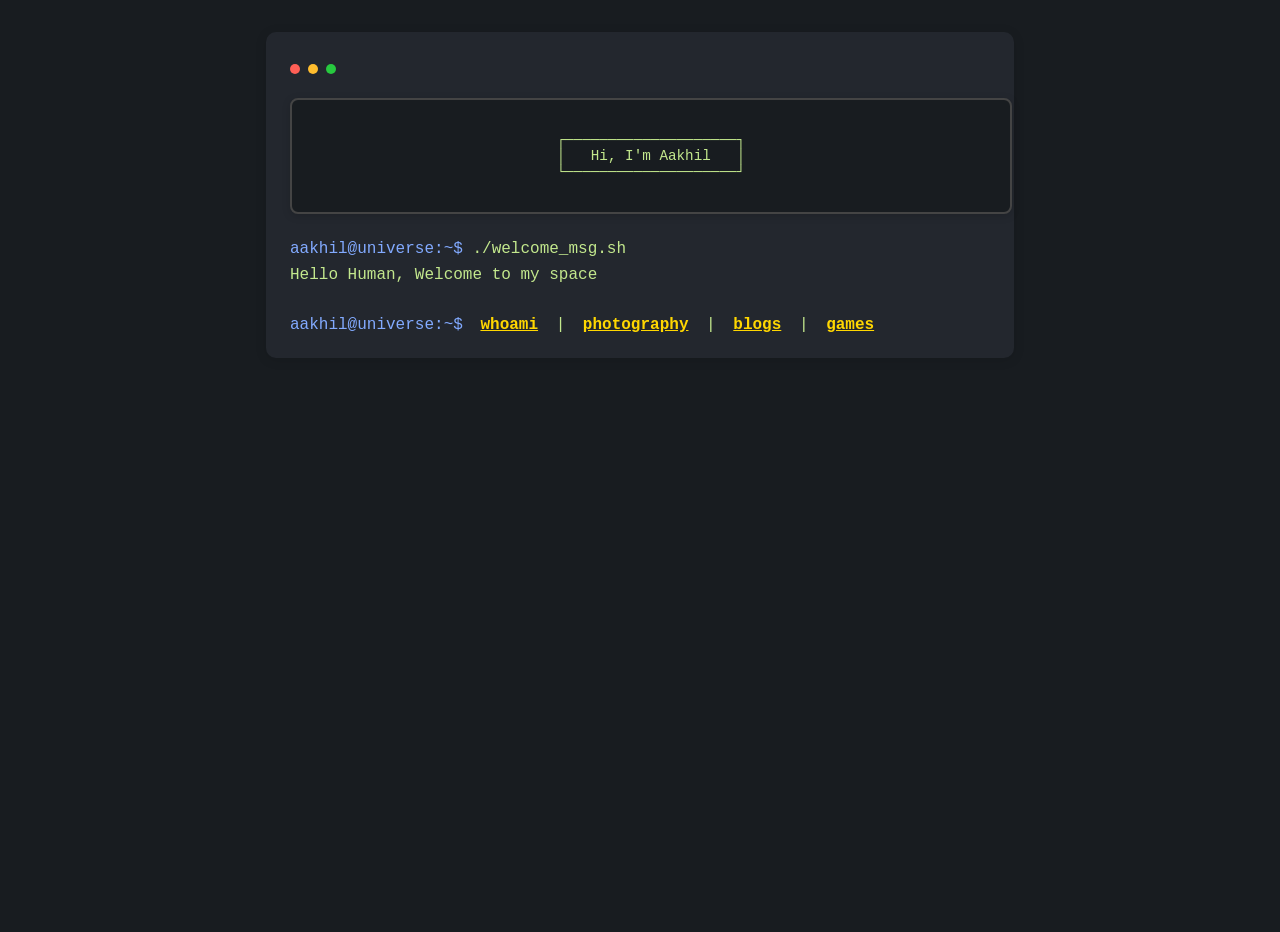
<file: index.html>
<!DOCTYPE html>
<html lang="en">
<head>
    <meta charset="UTF-8">
    <meta name="viewport" content="width=device-width, initial-scale=1.0">
    <title>Aakhil — Developer &amp; Photographer</title>
    <meta name="description" content="Personal space of Aakhil — developer, photographer, and writer. Code, snapshots, and thoughts on tech and beyond.">
    <meta name="author" content="Aakhil">
    <meta name="keywords" content="Aakhil, developer, software engineer, photography, blog, portfolio">
    <meta name="theme-color" content="#181c20">
    <link rel="canonical" href="https://aakhil.in/">

    <!-- Open Graph / social sharing -->
    <meta property="og:type" content="website">
    <meta property="og:title" content="Aakhil — Developer &amp; Photographer">
    <meta property="og:description" content="Personal space of Aakhil — developer, photographer, and writer.">
    <meta property="og:url" content="https://aakhil.in/">
    <meta property="og:site_name" content="Aakhil">

    <!-- Twitter card -->
    <meta name="twitter:card" content="summary">
    <meta name="twitter:title" content="Aakhil — Developer &amp; Photographer">
    <meta name="twitter:description" content="Personal space of Aakhil — developer, photographer, and writer.">

    <!-- Inline SVG favicon: green terminal prompt on dark background -->
    <link rel="icon" href="data:image/svg+xml,%3Csvg xmlns='http://www.w3.org/2000/svg' viewBox='0 0 32 32'%3E%3Crect width='32' height='32' rx='6' fill='%23181c20'/%3E%3Ctext x='6' y='23' font-family='monospace' font-size='18' fill='%23c3e88d'%3E%26gt;_%3C/text%3E%3C/svg%3E">

    <link rel="stylesheet" href="/assets/css/style.css">
</head>
<body>
    <div class="terminal" id="terminal">
        <div class="terminal-header">
            <span class="dot red"></span>
            <span class="dot yellow"></span>
            <span class="dot green"></span>
        </div>
        <div class="ascii-title-box">
<pre>
┌────────────────────┐
│   Hi, I'm Aakhil   │
└────────────────────┘
</pre>
        </div>
        <div id="welcome-block">
            <span class="prompt">aakhil@universe:~$</span> ./welcome_msg.sh
            <div style="margin-top:0.5em;">Hello Human, Welcome to my space</div>
        </div>
        <div style="margin-top:2em;" id="main-menu">
            <span class="prompt">aakhil@universe:~$</span>
            <span>
                <span class="folder-link" onclick="runTerminalAnimation('whoami')">whoami</span>  |
                <span class="folder-link" onclick="runTerminalAnimation('photography')">photography</span>  |
                <span class="folder-link" onclick="runTerminalAnimation('blogs')">blogs</span>  |
                <a class="folder-link" href="/games">games</a>
            </span>
        </div>
        <div id="output"></div>
    </div>
    <script>
        const output = document.getElementById('output');
        const mainMenu = document.getElementById('main-menu');
        const sections = {
            whoami: {
                command: true,
                content: `
                    <div class="output-section">
                        <h2>whoami</h2>
                        <div><span class="comment"># a quick intro</span></div>
                        <div>
                            <p>Hi, I'm Aakhil — a developer who loves building things,
                            breaking them, and figuring out how they work.<br>
                            When I'm away from the keyboard you'll find me behind a camera,
                            hopping cafés in the name of "research" (read: caffeine addiction),
                            or in the kitchen cooking up meals that are <em>almost</em> as good
                            as I claim they are.</p>
                            <p><span class="comment"># let's connect</span><br>
                            <a class="contact-link" href="https://www.linkedin.com/in/aakhil" target="_blank" rel="noopener">LinkedIn</a></p>
                        </div>
                        <div>
                            <span class="cd-link" onclick="runClear()">clear</span>
                        </div>
                    </div>
                `
            },
            photography: {
                prompt: 'aakhil@universe:~/photography$',
                content: `
                    <div class="output-section">
                        <h2>Photography</h2>
                        <div><span class="comment"># Snapshots, stories, and pixels</span></div>
                        <div>
                            <p>Welcome to my photography section!<br>
                            <span style="color:var(--accent)">[Coming soon]</span> My favorite shots and the stories behind them.</p>
                        </div>
                        <div>
                            <span class="cd-link" onclick="runCdBack()">cd ..</span>
                        </div>
                    </div>
                `
            },
            blogs: {
                prompt: 'aakhil@universe:~/blogs$',
                content: `
                    <div class="output-section">
                        <h2>Blogs</h2>
                        <div><span class="comment"># Thoughts, tutorials, and tech</span></div>
                        <div>
                            <p>Read my latest posts, guides, and experiences in tech and beyond.<br>
                            <span style="color:var(--accent)">[Coming soon]</span></p>
                        </div>
                        <div>
                            <span class="cd-link" onclick="runCdBack()">cd ..</span>
                        </div>
                    </div>
                `
            }
        };

        function typeText(element, text, callback, speed = 40) {
            let i = 0;
            function type() {
                if (i < text.length) {
                    element.innerHTML += text.charAt(i);
                    i++;
                    setTimeout(type, speed);
                } else if (callback) {
                    callback();
                }
            }
            type();
        }

        function runTerminalAnimation(section) {
            mainMenu.style.display = 'none';
            output.innerHTML = '';
            const cmdDiv = document.createElement('div');
            cmdDiv.innerHTML = `<span class="prompt">aakhil@universe:~$</span> `;
            output.appendChild(cmdDiv);

            if (sections[section].command) {
                // Command sections (e.g. whoami): just run the command, no cd/ls
                typeText(cmdDiv, section, () => {
                    setTimeout(() => {
                        output.innerHTML += sections[section].content;
                    }, 350);
                });
                return;
            }

            // Folder sections: cd into them, then ls
            typeText(cmdDiv, `cd ${section}`, () => {
                setTimeout(() => {
                    const lsDiv = document.createElement('div');
                    lsDiv.innerHTML = `<span class="prompt">${sections[section].prompt}</span> `;
                    output.appendChild(lsDiv);
                    typeText(lsDiv, 'ls', () => {
                        setTimeout(() => {
                            output.innerHTML += sections[section].content;
                        }, 350);
                    });
                }, 350);
            });
        }

        function runClear() {
            output.innerHTML = '';
            const cmdDiv = document.createElement('div');
            cmdDiv.innerHTML = `<span class="prompt">aakhil@universe:~$</span> `;
            output.appendChild(cmdDiv);
            typeText(cmdDiv, 'clear', () => {
                setTimeout(() => {
                    output.innerHTML = '';
                    mainMenu.style.display = '';
                }, 350);
            });
        }

        function runCdBack() {
            output.innerHTML = '';
            // Animate cd .. command
            const cmdDiv = document.createElement('div');
            cmdDiv.innerHTML = `<span class="prompt">aakhil@universe:~$</span> `;
            output.appendChild(cmdDiv);
            typeText(cmdDiv, 'cd ..', () => {
                setTimeout(() => {
                    output.innerHTML = '';
                    mainMenu.style.display = '';
                }, 350);
            });
        }
    </script>
</body>
</html>
</file>
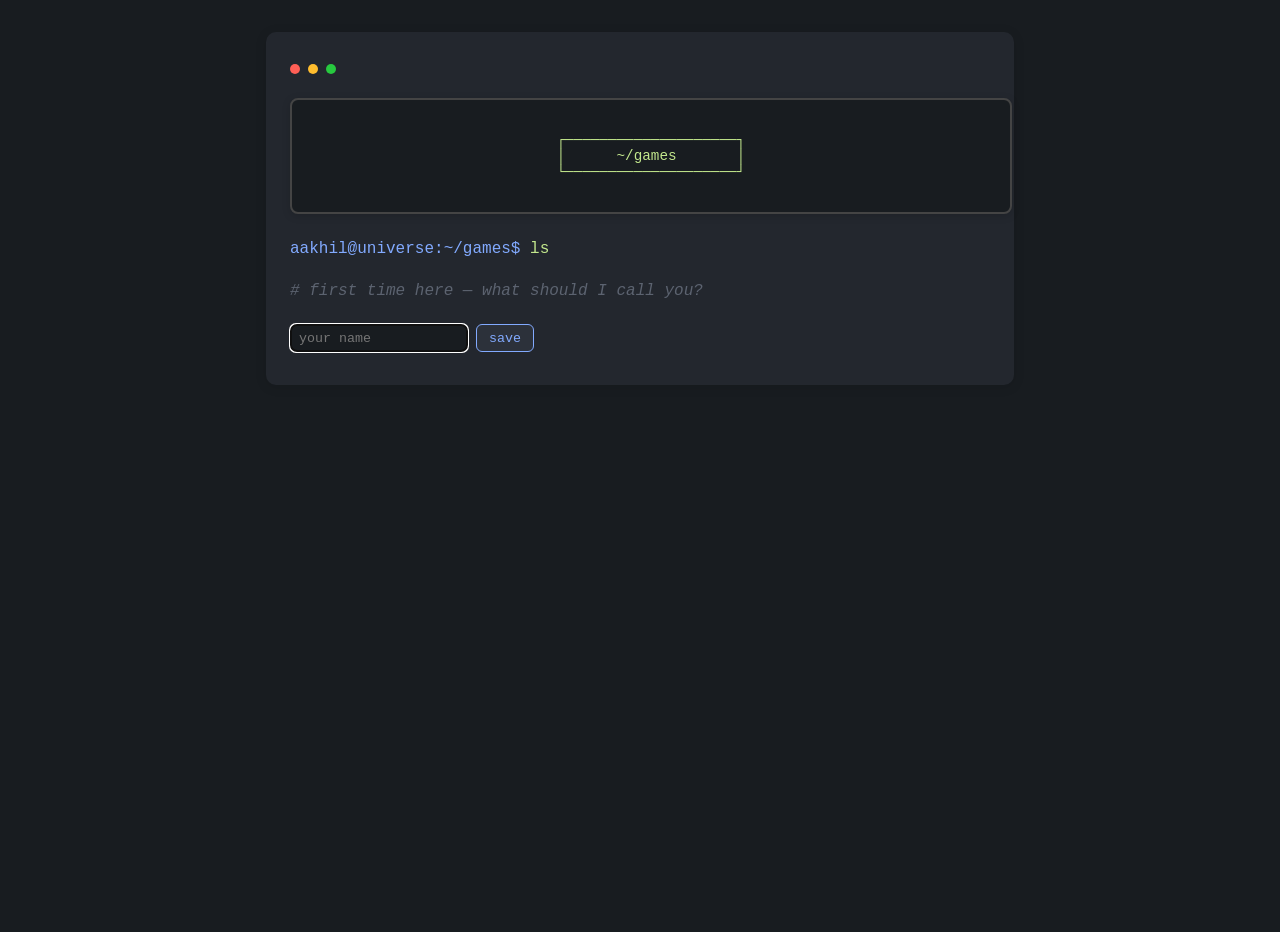
<file: games/index.html>
<!DOCTYPE html>
<html lang="en">
<head>
    <meta charset="UTF-8">
    <meta name="viewport" content="width=device-width, initial-scale=1.0">
    <title>Games — Aakhil</title>
    <meta name="description" content="A small arcade — play Sudoku and more on Aakhil's terminal-themed site.">
    <meta name="author" content="Aakhil">
    <meta name="theme-color" content="#181c20">
    <link rel="canonical" href="https://aakhil.in/games">

    <!-- Open Graph / social sharing -->
    <meta property="og:type" content="website">
    <meta property="og:title" content="Games — Aakhil">
    <meta property="og:description" content="A small arcade — play Sudoku and more.">
    <meta property="og:url" content="https://aakhil.in/games">
    <meta property="og:site_name" content="Aakhil">

    <!-- Twitter card -->
    <meta name="twitter:card" content="summary">
    <meta name="twitter:title" content="Games — Aakhil">
    <meta name="twitter:description" content="A small arcade — play Sudoku and more.">

    <!-- Inline SVG favicon: green terminal prompt on dark background -->
    <link rel="icon" href="data:image/svg+xml,%3Csvg xmlns='http://www.w3.org/2000/svg' viewBox='0 0 32 32'%3E%3Crect width='32' height='32' rx='6' fill='%23181c20'/%3E%3Ctext x='6' y='23' font-family='monospace' font-size='18' fill='%23c3e88d'%3E%26gt;_%3C/text%3E%3C/svg%3E">

    <link rel="stylesheet" href="/assets/css/style.css">
    <link rel="stylesheet" href="/games/games.css">
</head>
<body>
    <div class="terminal" id="terminal">
        <div class="terminal-header">
            <span class="dot red"></span>
            <span class="dot yellow"></span>
            <span class="dot green"></span>
        </div>
        <div class="ascii-title-box">
<pre>
┌────────────────────┐
│      ~/games       │
└────────────────────┘
</pre>
        </div>
        <div>
            <span class="prompt">aakhil@universe:~/games$</span> ls
        </div>
        <div class="output-section" id="games-root"></div>
    </div>
    <script type="module" src="/games/js/main.js"></script>
</body>
</html>
</file>
<file: assets/css/style.css>
/* =========================================================
   Shared terminal theme — used by every page on the site
   ========================================================= */
:root {
    --bg: #181c20;
    --panel: #23272e;
    --text: #c3e88d;
    --comment: #5c6370;
    --accent: #82aaff;
    --folder: #ffd700;
    --shadow: 0 2px 12px rgba(0,0,0,0.12);
}
html, body {
    height: 100%;
    margin: 0;
    padding: 0;
    background: var(--bg);
    color: var(--text);
    font-family: 'Fira Mono', 'Consolas', 'Menlo', monospace;
    min-height: 100vh;
}
.terminal {
    background: var(--panel);
    margin: 2rem auto;
    max-width: 700px;
    border-radius: 10px;
    box-shadow: var(--shadow);
    padding: 2rem 1.5rem 1.5rem 1.5rem;
    position: relative;
}
.terminal-header {
    display: flex;
    align-items: center;
    gap: 0.5em;
    margin-bottom: 1.5em;
}
.dot {
    width: 10px;
    height: 10px;
    border-radius: 50%;
    display: inline-block;
}
.dot.red { background: #ff5f56; }
.dot.yellow { background: #ffbd2e; }
.dot.green { background: #27c93f; }
.prompt {
    color: var(--accent);
}
.cursor {
    display: inline-block;
    width: 10px;
    background: var(--accent);
    animation: blink 1s steps(1) infinite;
    height: 1.1em;
    vertical-align: middle;
    margin-left: 2px;
}
.ascii-title-box {
    background: #181c20;
    border: 2px solid #444;
    border-radius: 8px;
    padding: 1em 0.5em;
    margin-bottom: 1.5em;
    text-align: center;
    font-family: 'Fira Mono', 'Consolas', 'Menlo', monospace;
    font-size: 1.1em;
    box-shadow: 0 2px 8px rgba(0,0,0,0.15);
    display: inline-block;
    width: 100%;
    color: var(--text);
}
.comment {
    color: var(--comment);
    font-style: italic;
    margin-bottom: 1.5em;
    display: block;
}
.folder-link {
    color: var(--folder);
    cursor: pointer;
    text-decoration: underline;
    font-weight: bold;
    margin: 0 0.5em;
    transition: color 0.2s;
}
.folder-link:hover {
    color: #fffbe7;
}
.cd-link {
    color: var(--accent);
    cursor: pointer;
    text-decoration: underline;
    margin-top: 2em;
    display: inline-block;
    transition: color 0.2s;
}
.cd-link:hover {
    color: #c3e88d;
}
.contact-link {
    color: var(--accent);
    text-decoration: underline;
    transition: color 0.2s;
}
.contact-link:hover {
    color: var(--folder);
}
.output-section {
    margin-top: 1.5em;
    animation: fadeIn 0.5s;
}
@keyframes fadeIn {
    from { opacity: 0; transform: translateY(10px);}
    to { opacity: 1; transform: none;}
}
@media (max-width: 600px) {
    .terminal {
        padding: 1rem 0.5rem 1rem 0.5rem;
    }
    .ascii-title-box {
        font-size: 0.85em;
        padding: 0.5em 0.2em;
    }
}
</file>
<file: games/games.css>
/* =========================================================
   Games arcade + Sudoku styles
   ========================================================= */
.btn {
    font-family: inherit;
    background: #2c313a;
    color: var(--text);
    border: 1px solid #3a414d;
    border-radius: 6px;
    padding: 0.4em 0.9em;
    cursor: pointer;
    transition: background 0.15s, border-color 0.15s;
}
.btn:hover { background: #353b45; border-color: var(--accent); }
.btn.primary { border-color: var(--accent); color: var(--accent); }
.btn.active { border-color: var(--folder); color: var(--folder); }
.games-grid {
    display: grid;
    grid-template-columns: repeat(auto-fill, minmax(140px, 1fr));
    gap: 0.8em;
    margin: 1em 0;
}
.game-tile {
    background: #2c313a;
    border: 1px solid #3a414d;
    border-radius: 8px;
    padding: 1em;
    cursor: pointer;
    text-align: center;
    transition: transform 0.15s, border-color 0.15s;
}
.game-tile:hover { transform: translateY(-3px); border-color: var(--accent); }
.game-tile.soon { opacity: 0.5; cursor: default; }
.game-tile.soon:hover { transform: none; border-color: #3a414d; }
.game-tile .icon { font-size: 1.8em; display: block; margin-bottom: 0.2em; }
.game-tile .name { color: var(--folder); font-weight: bold; }
.game-tile .meta { color: var(--comment); font-size: 0.8em; display: block; margin-top: 0.3em; }
.name-form { display: flex; gap: 0.5em; flex-wrap: wrap; margin: 0.6em 0; }
.name-form input {
    font-family: inherit;
    background: #181c20;
    color: var(--text);
    border: 1px solid #3a414d;
    border-radius: 6px;
    padding: 0.4em 0.6em;
}
/* ---- Sudoku ---- */
.sudoku-bar {
    display: flex;
    flex-wrap: wrap;
    align-items: center;
    gap: 0.8em;
    margin: 0.8em 0;
}
.sudoku-bar .timer { color: var(--accent); }
.difficulty-row { display: flex; gap: 0.5em; flex-wrap: wrap; margin: 0.6em 0; }
.sudoku-board {
    display: grid;
    grid-template-columns: repeat(9, 1fr);
    box-sizing: border-box;
    width: 100%;
    max-width: 338px;            /* 3 boxes × ~112px = 338px total */
    margin: 0.8em 0;
    background: #fff;
    border: 2px solid #1a1a1a;
}
.sudoku-cell {
    aspect-ratio: 1 / 1;
    box-sizing: border-box;
    min-width: 0;
    border: none;
    border-right: 1px solid #c8c8c8;
    border-bottom: 1px solid #c8c8c8;
    background: #fff;
    color: #1d4ed8;               /* your "pencil" entries */
    font-family: Georgia, 'Times New Roman', serif;
    font-size: 0.95em;
    font-weight: 600;
    line-height: 1;
    text-align: center;
    padding: 0;
    border-radius: 0;
    -moz-appearance: textfield;
}
.sudoku-cell:focus { outline: none; background: #fff6c2; }
.sudoku-cell.given { color: #111; font-weight: 700; }
.sudoku-cell.conflict { color: #c0392b; background: #ffdede; }
.sudoku-cell.hint { color: #0a7d2c; font-weight: 700; background: #eafbe7; }
/* green splash when a row/column is completed correctly */
@keyframes cellComplete {
    0%   { background: #28c93f; box-shadow: inset 0 0 0 2px #1f9e31; }
    60%  { background: #b9f6c1; }
    100% { background: #fff; box-shadow: none; }
}
.sudoku-cell.flash-complete { animation: cellComplete 0.98s ease-out; }
/* trim inner edges so they don't double up with the outer frame */
.sudoku-cell:nth-child(9n) { border-right: none; }
.sudoku-cell:nth-child(n+73) { border-bottom: none; }
/* thick 3x3 separators for the printed-grid look */
.sudoku-cell.box-edge-right { border-right: 2px solid #1a1a1a; }
.sudoku-cell.box-edge-bottom { border-bottom: 2px solid #1a1a1a; }
.num-pad { display: grid; grid-template-columns: repeat(5, 1fr); gap: 0.3em; max-width: 383px; margin: 0.6em 0; }
.num-pad .btn { padding: 0.5em 0; }
.win-banner { color: var(--folder); font-weight: bold; margin: 0.6em 0; }
.stats-line { color: var(--comment); margin: 0.4em 0; }

/* ---- Tic Tac Toe ---- */
.ttt-board {
    display: grid;
    grid-template-columns: repeat(3, 1fr);
    box-sizing: border-box;
    width: 100%;
    max-width: 270px;
    margin: 0.8em 0;
    background: #fff;
    border: 2px solid #1a1a1a;
}
.ttt-cell {
    aspect-ratio: 1 / 1;
    box-sizing: border-box;
    min-width: 0;
    padding: 0;
    border: none;
    border-right: 1px solid #c8c8c8;
    border-bottom: 1px solid #c8c8c8;
    background: #fff;
    font-family: Georgia, 'Times New Roman', serif;
    font-size: 2.4em;
    font-weight: 700;
    line-height: 1;
    cursor: pointer;
    transition: background 0.15s ease;
}
.ttt-cell:nth-child(3n) { border-right: none; }
.ttt-cell:nth-child(n+7) { border-bottom: none; }
.ttt-cell.x { color: #1d4ed8; }
.ttt-cell.o { color: #c0392b; }
.ttt-cell:not(.x):not(.o):hover { background: #fff6c2; }
.ttt-cell.ttt-win { background: #b9f6c1; }

/* ---- Snake ---- */
.snake-board {
    display: block;
    width: 100%;
    max-width: 338px;
    aspect-ratio: 1 / 1;
    border: 2px solid #3a414d;
    border-radius: 8px;
    background: #181c20;
    touch-action: none;      /* let swipes steer, not scroll */
    margin: 0.8em 0;
}
/* mirrors .sudoku-bar .timer */
.sudoku-bar .snake-score { color: var(--folder); font-style: normal; font-weight: bold; }
.snake-pad {
    display: grid;
    grid-template-columns: repeat(3, 3.2em);
    grid-auto-rows: 3.2em;
    gap: 0.35em;
    justify-content: center;
    margin: 0.6em 0;
}
.snake-pad .btn { padding: 0; font-size: 1.1em; }
/* the d-pad is for touch screens only */
@media (pointer: fine) {
    .snake-pad { display: none; }
}

/* ---- 2048 ---- */
.g2048-board {
    position: relative;
    width: 100%;
    max-width: 338px;
    aspect-ratio: 1 / 1;
    background: #20242b;
    border: 2px solid #3a414d;
    border-radius: 8px;
    touch-action: none;      /* let swipes steer, not scroll */
    margin: 0.8em 0;
}
.g2048-bg {
    position: absolute;
    top: 0;
    left: 0;
    background: #2c313a;
    border-radius: 6px;
}
.g2048-tile {
    position: absolute;
    top: 0;
    left: 0;
    z-index: 2;
    transition: transform 110ms ease-in-out;
    will-change: transform;
}
.g2048-tile-inner {
    width: 100%;
    height: 100%;
    display: flex;
    align-items: center;
    justify-content: center;
    border-radius: 6px;
    font-weight: bold;
    color: #181c20;
}
/* mirrors .sudoku-bar .timer */
.sudoku-bar .g2048-score { color: var(--folder); font-style: normal; font-weight: bold; }
/* value ramp: greys → greens → blue → yellow/gold → red → glow */
.tile-v2 .g2048-tile-inner { background: #2c313a; color: #c3e88d; }
.tile-v4 .g2048-tile-inner { background: #343b45; color: #c3e88d; }
.tile-v8 .g2048-tile-inner { background: #1f4429; color: #c3e88d; }
.tile-v16 .g2048-tile-inner { background: #27c93f; color: #10240f; }
.tile-v32 .g2048-tile-inner { background: #82aaff; color: #101828; }
.tile-v64 .g2048-tile-inner { background: #ffbd2e; color: #241a02; }
.tile-v128 .g2048-tile-inner { background: #ffd700; color: #241d02; }
.tile-v256 .g2048-tile-inner { background: #ff5f56; color: #28090a; }
.tile-v512 .g2048-tile-inner { background: #ff5f56; color: #fff7f6; box-shadow: 0 0 12px rgba(255, 95, 86, 0.55); }
.tile-v1024 .g2048-tile-inner { background: #ffbd2e; color: #241a02; box-shadow: 0 0 12px rgba(255, 189, 46, 0.55); }
.tile-v2048 .g2048-tile-inner { background: #ffd700; color: #181c20; box-shadow: 0 0 16px rgba(255, 215, 0, 0.7); }
.tile-super .g2048-tile-inner { background: #181c20; color: #fff; border: 2px solid #82aaff; box-shadow: 0 0 16px rgba(130, 170, 255, 0.7); }
.g2048-tile-inner.new { animation: g2048-appear 140ms ease-out; }
.g2048-tile-inner.merged { animation: g2048-pop 170ms ease-out; }
@keyframes g2048-appear {
    from { transform: scale(0); }
    to { transform: scale(1); }
}
@keyframes g2048-pop {
    0% { transform: scale(1); }
    50% { transform: scale(1.18); }
    100% { transform: scale(1); }
}
.g2048-overlay {
    position: absolute;
    inset: 0;
    z-index: 3;
    background: rgba(24, 28, 32, 0.82);
    border-radius: 6px;
    display: flex;
    flex-direction: column;
    align-items: center;
    justify-content: center;
    gap: 0.6em;
    text-align: center;
}
.g2048-overlay .comment { margin: 0; }
.g2048-overlay .final { color: var(--folder); font-size: 1.4em; font-weight: bold; }

/* ---- Win celebration ---- */
.confetti-layer { position: fixed; inset: 0; pointer-events: none; overflow: hidden; z-index: 9999; }
.confetti {
    position: absolute;
    top: -12px;
    width: 8px;
    height: 14px;
    opacity: 0.9;
    will-change: transform;
    animation-name: confettiFall;
    animation-timing-function: linear;
    animation-fill-mode: forwards;
}
@keyframes confettiFall {
    0%   { transform: translateY(-12vh) rotate(0deg); opacity: 1; }
    100% { transform: translateY(110vh) rotate(720deg); opacity: 0.9; }
}
.win-modal {
    position: fixed;
    inset: 0;
    display: flex;
    align-items: center;
    justify-content: center;
    background: rgba(0,0,0,0.55);
    z-index: 10000;
    animation: fadeIn 0.3s;
}
.win-modal .card {
    background: var(--panel);
    border: 1px solid #3a414d;
    border-radius: 12px;
    padding: 1.6em 1.8em;
    text-align: center;
    box-shadow: var(--shadow);
    max-width: 320px;
    margin: 1em;
}
.win-modal h3 { color: var(--folder); margin: 0 0 0.4em; font-size: 1.4em; }
.win-modal .sub { color: var(--text); margin-bottom: 1.2em; }
.win-modal .difficulty-row { justify-content: center; margin: 0; }
@media (max-width: 600px) {
    .sudoku-board { max-width: 338px; }
    .num-pad { max-width: 383px; }
}

/* ---- Tetris ---- */
.tetris-wrap {
    display: flex;
    gap: 0.7em;
    align-items: flex-start;
    justify-content: center;
    margin: 0.8em 0;
}
.tetris-board {
    display: block;
    flex: 1 1 auto;
    max-width: 232px;
    aspect-ratio: 1 / 2;
    border: 2px solid #3a414d;
    border-radius: 8px;
    background: #181c20;
    touch-action: none;      /* let drags steer, not scroll */
}
.tetris-side {
    flex: 0 0 88px;
    display: flex;
    flex-direction: column;
    gap: 0.35em;
    padding-top: 0.35em;     /* optically align with the board border */
}
.tetris-next {
    display: block;
    width: 100%;
    aspect-ratio: 4 / 3;
    border: 2px solid #3a414d;
    border-radius: 6px;
    background: #181c20;
}
.tetris-info { color: var(--comment); line-height: 1.8; font-size: 0.85em; }
.tetris-info .tetris-num { color: var(--folder); font-weight: bold; }
/* mirrors .sudoku-bar .snake-score */
.sudoku-bar .tetris-score { color: var(--folder); font-style: normal; font-weight: bold; }
.tetris-pad {
    display: grid;
    grid-template-columns: repeat(5, 3.2em);
    grid-auto-rows: 3.2em;
    gap: 0.35em;
    justify-content: center;
    margin: 0.6em 0;
}
.tetris-pad .btn { padding: 0; font-size: 1.1em; }
/* the pad is for touch screens only */
@media (pointer: fine) {
    .tetris-pad { display: none; }
}
</file>
